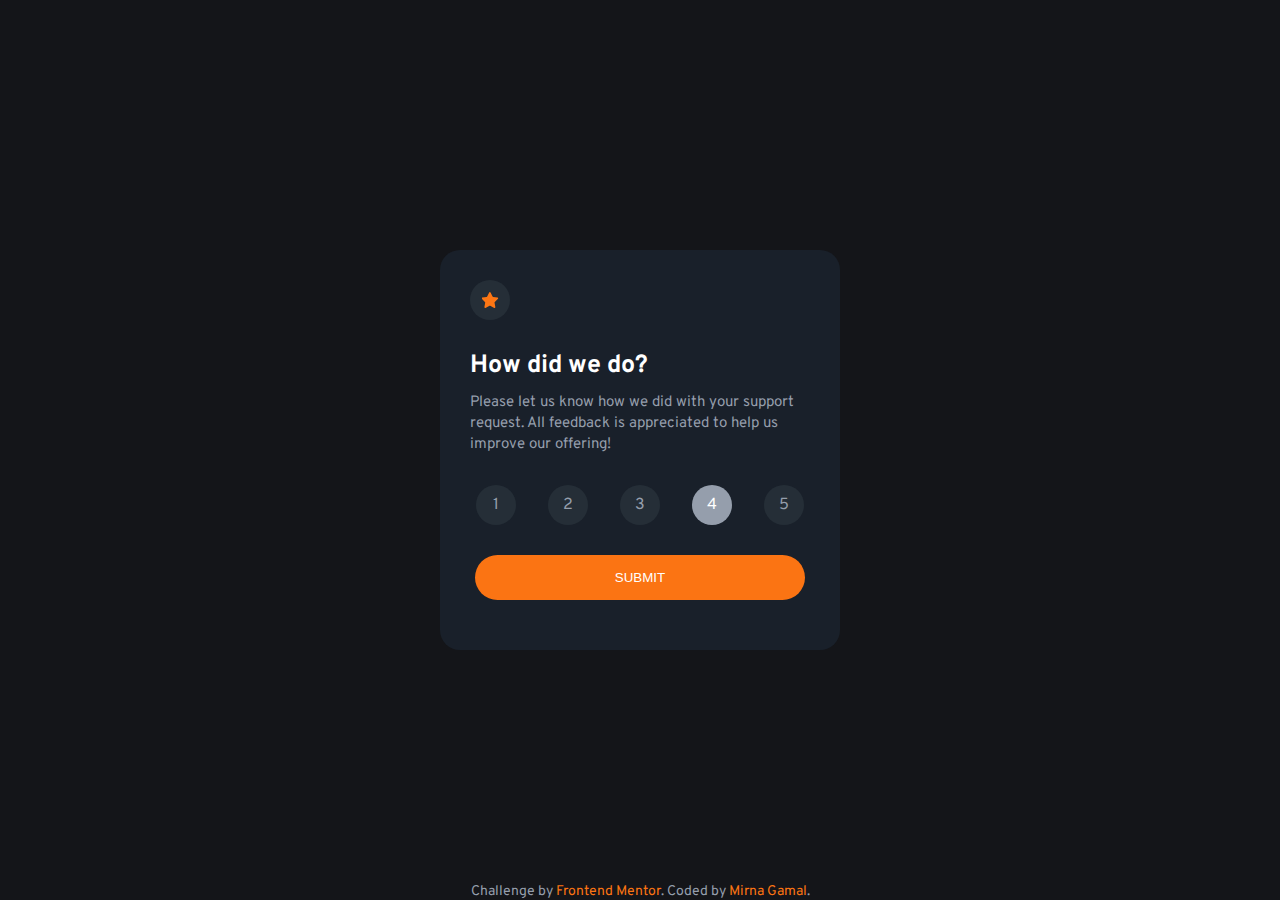
<file: index.html>
<!DOCTYPE html>
<html lang="en">
<head>
  <meta charset="UTF-8">
  <meta name="viewport" content="width=device-width, initial-scale=1.0"> <!-- displays site properly based on user's device -->

  <link rel="icon" type="image/png" sizes="32x32" href="./images/favicon-32x32.png">
  
  <title>Frontend Mentor | Interactive rating component</title>

  <link rel="stylesheet" href="style.css">
</head>
<body>
  <main>
    <div class="image">
        <img src="images/icon-star.svg" alt="">
    </div>
    <div class="text">
        <h1>How did we do?</h1>
        <p>Please let us know how we did with your support request. All feedback is appreciated 
            to help us improve our offering!</p>
    </div>
    <div class="num">
        <ul>
            <li><a href="http://127.0.0.1:5500/one.html">1</a></li>
            <li><a href="http://127.0.0.1:5500/two.html">2</a></li>
            <li><a href="http://127.0.0.1:5500/three.html">3</a></li>
            <li class="active"><a href="http://127.0.0.1:5500/four.html">4</a></li>
            <li><a href="http://127.0.0.1:5500/five.html">5</a></li>
        </ul>
    </div>
    <div class="but">
        <input type="submit">
    </div>
  </main>
  <div class="attribution">
    Challenge by <a href="https://www.frontendmentor.io?ref=challenge" target="_blank">Frontend Mentor</a>. 
    Coded by <a href="#">Mirna Gamal</a>.
  </div>
  
</body>
</html>
</file>
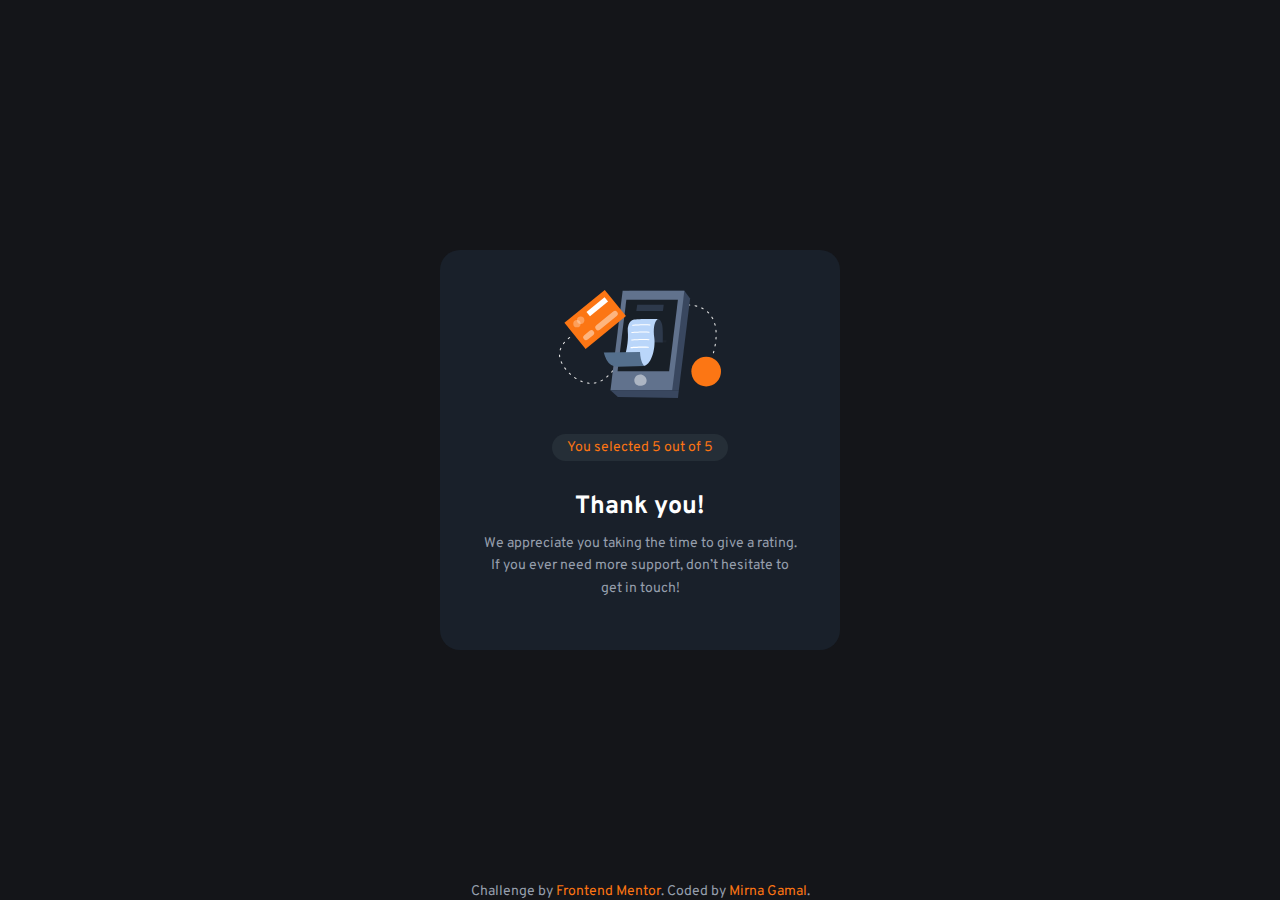
<file: five.html>
<!DOCTYPE html>
<html lang="en">
<head>
  <meta charset="UTF-8">
  <meta name="viewport" content="width=device-width, initial-scale=1.0"> <!-- displays site properly based on user's device -->

  <link rel="icon" type="image/png" sizes="32x32" href="./images/favicon-32x32.png">
  
  <title>Frontend Mentor | Interactive rating component</title>

  <link rel="stylesheet" href="five.css">
</head>
<body>
  <main>
    <div class="image">
        <img src="images/illustration-thank-you.svg" alt="">
    </div>
    <div class="rate">
        <p>You selected 5 out of 5</p>
    </div>
    <div class="text">
        <h1>Thank you!</h1>
        <p> We appreciate you taking the time to give a rating. If you ever need more support, 
            don’t hesitate to get in touch!</p>
    </div>
    
  </main>
  <div class="attribution">
    Challenge by <a href="https://www.frontendmentor.io?ref=challenge" target="_blank">Frontend Mentor</a>. 
    Coded by <a href="#">Mirna Gamal</a>.
  </div>
  
</body>
</html>
</file>
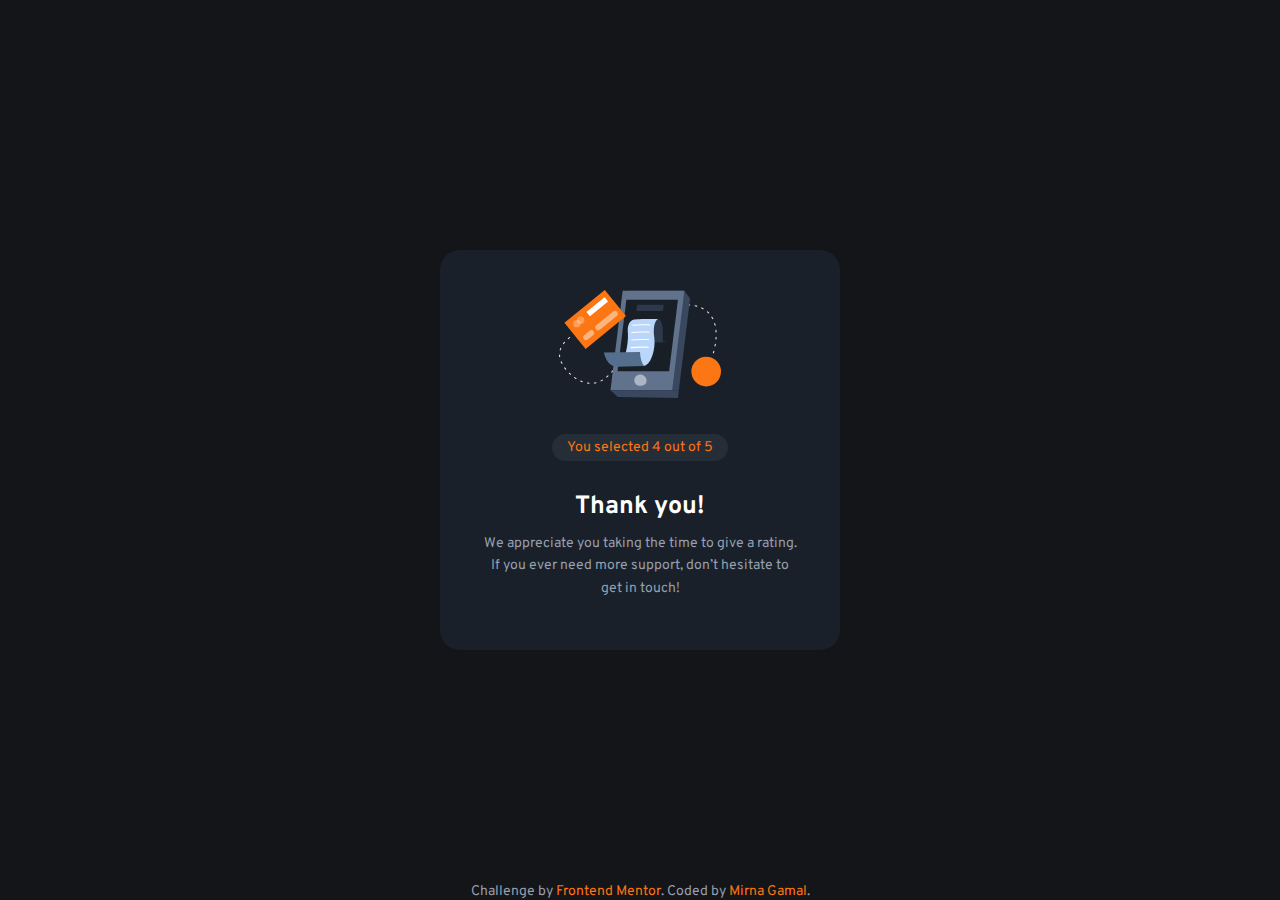
<file: four.html>
<!DOCTYPE html>
<html lang="en">
<head>
  <meta charset="UTF-8">
  <meta name="viewport" content="width=device-width, initial-scale=1.0"> <!-- displays site properly based on user's device -->

  <link rel="icon" type="image/png" sizes="32x32" href="./images/favicon-32x32.png">
  
  <title>Frontend Mentor | Interactive rating component</title>

  <link rel="stylesheet" href="four.css">
</head>
<body>
  <main>
    <div class="image">
        <img src="images/illustration-thank-you.svg" alt="">
    </div>
    <div class="rate">
        <p>You selected 4 out of 5</p>
    </div>
    <div class="text">
        <h1>Thank you!</h1>
        <p> We appreciate you taking the time to give a rating. If you ever need more support, 
            don’t hesitate to get in touch!</p>
    </div>
    
  </main>
  <div class="attribution">
    Challenge by <a href="https://www.frontendmentor.io?ref=challenge" target="_blank">Frontend Mentor</a>. 
    Coded by <a href="#">Mirna Gamal</a>.
  </div>
  
</body>
</html>
</file>
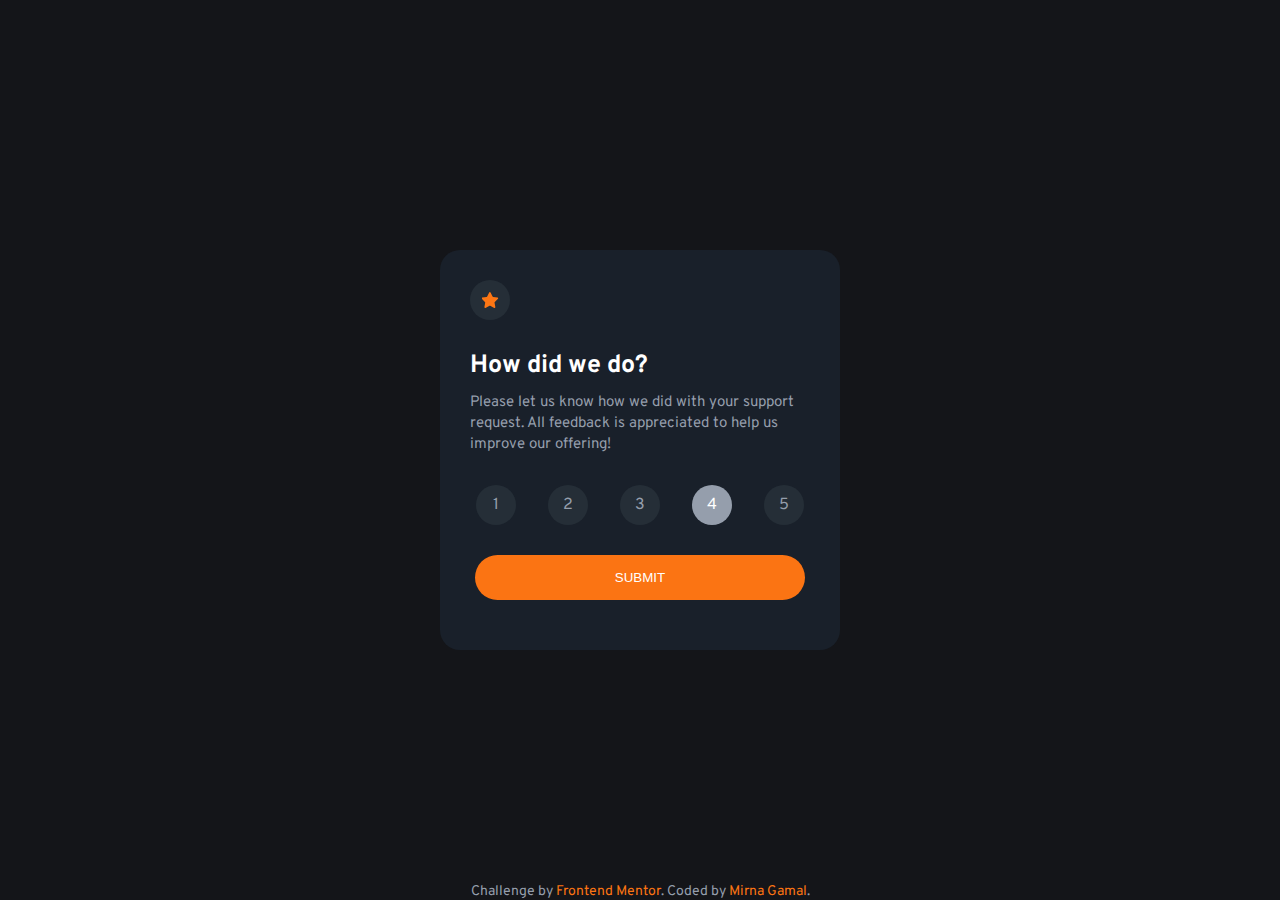
<file: index1.html>
<!DOCTYPE html>
<html lang="en">
<head>
  <meta charset="UTF-8">
  <meta name="viewport" content="width=device-width, initial-scale=1.0"> <!-- displays site properly based on user's device -->

  <link rel="icon" type="image/png" sizes="32x32" href="./images/favicon-32x32.png">
  
  <title>Frontend Mentor | Interactive rating component</title>

  <link rel="stylesheet" href="style.css">
</head>
<body>
  <main>
    <div class="image">
        <img src="images/icon-star.svg" alt="">
    </div>
    <div class="text">
        <h1>How did we do?</h1>
        <p>Please let us know how we did with your support request. All feedback is appreciated 
            to help us improve our offering!</p>
    </div>
    <div class="num">
        <ul>
            <li><a href="http://127.0.0.1:5500/one.html">1</a></li>
            <li><a href="http://127.0.0.1:5500/two.html">2</a></li>
            <li><a href="http://127.0.0.1:5500/three.html">3</a></li>
            <li class="active"><a href="http://127.0.0.1:5500/four.html">4</a></li>
            <li><a href="http://127.0.0.1:5500/five.html">5</a></li>
        </ul>
    </div>
    <div class="but">
        <input type="submit">
    </div>
  </main>
  <div class="attribution">
    Challenge by <a href="https://www.frontendmentor.io?ref=challenge" target="_blank">Frontend Mentor</a>. 
    Coded by <a href="#">Mirna Gamal</a>.
  </div>
  
</body>
</html>
</file>
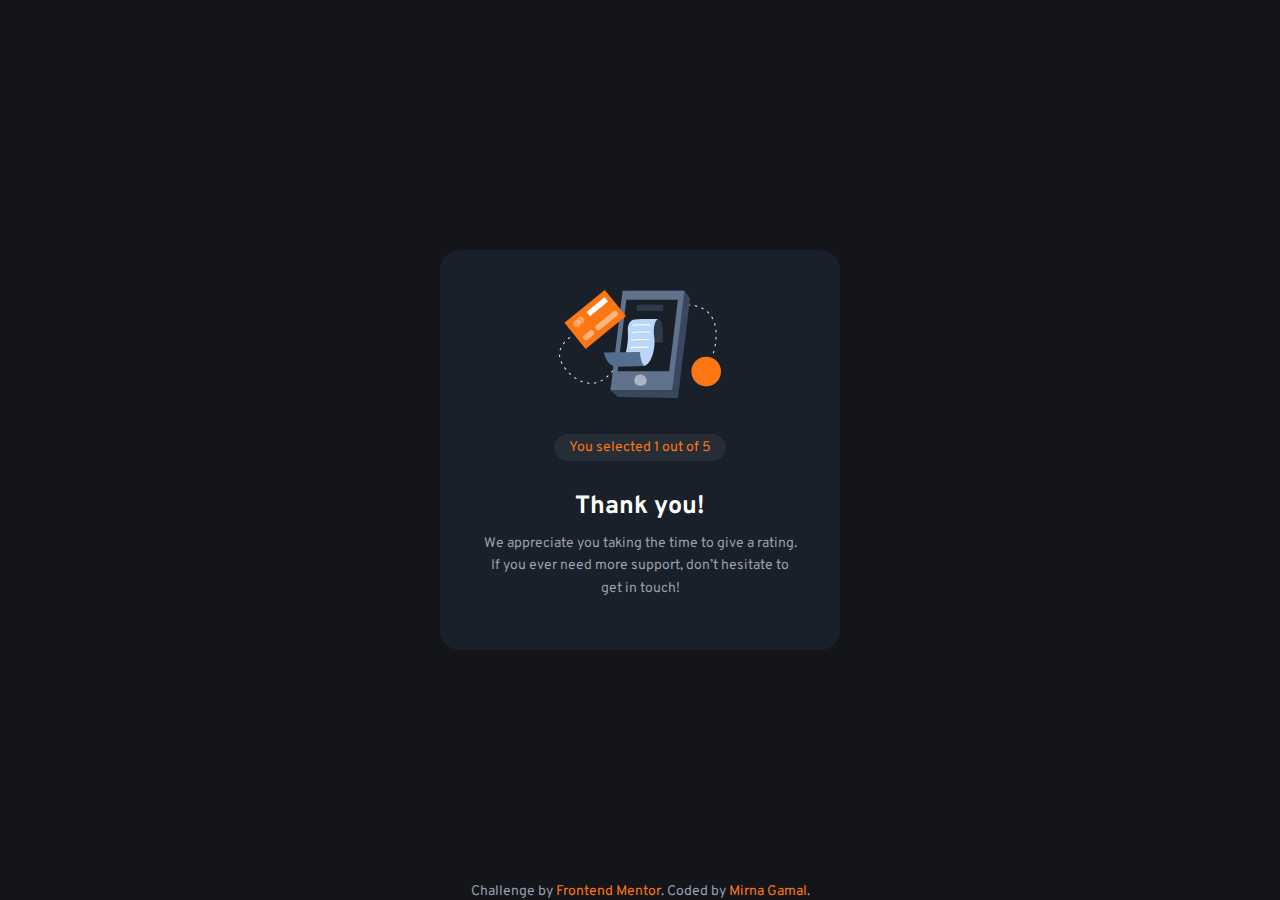
<file: one.html>
<!DOCTYPE html>
<html lang="en">
<head>
  <meta charset="UTF-8">
  <meta name="viewport" content="width=device-width, initial-scale=1.0"> <!-- displays site properly based on user's device -->

  <link rel="icon" type="image/png" sizes="32x32" href="./images/favicon-32x32.png">
  
  <title>Frontend Mentor | Interactive rating component</title>

  <link rel="stylesheet" href="one.css">
</head>
<body>
  <main>
    <div class="image">
        <img src="images/illustration-thank-you.svg" alt="">
    </div>
    <div class="rate">
        <p>You selected 1 out of 5</p>
    </div>
    <div class="text">
        <h1>Thank you!</h1>
        <p> We appreciate you taking the time to give a rating. If you ever need more support, 
            don’t hesitate to get in touch!</p>
    </div>
    
  </main>
  <div class="attribution">
    Challenge by <a href="https://www.frontendmentor.io?ref=challenge" target="_blank">Frontend Mentor</a>. 
    Coded by <a href="#">Mirna Gamal</a>.
  </div>
  
</body>
</html>
</file>
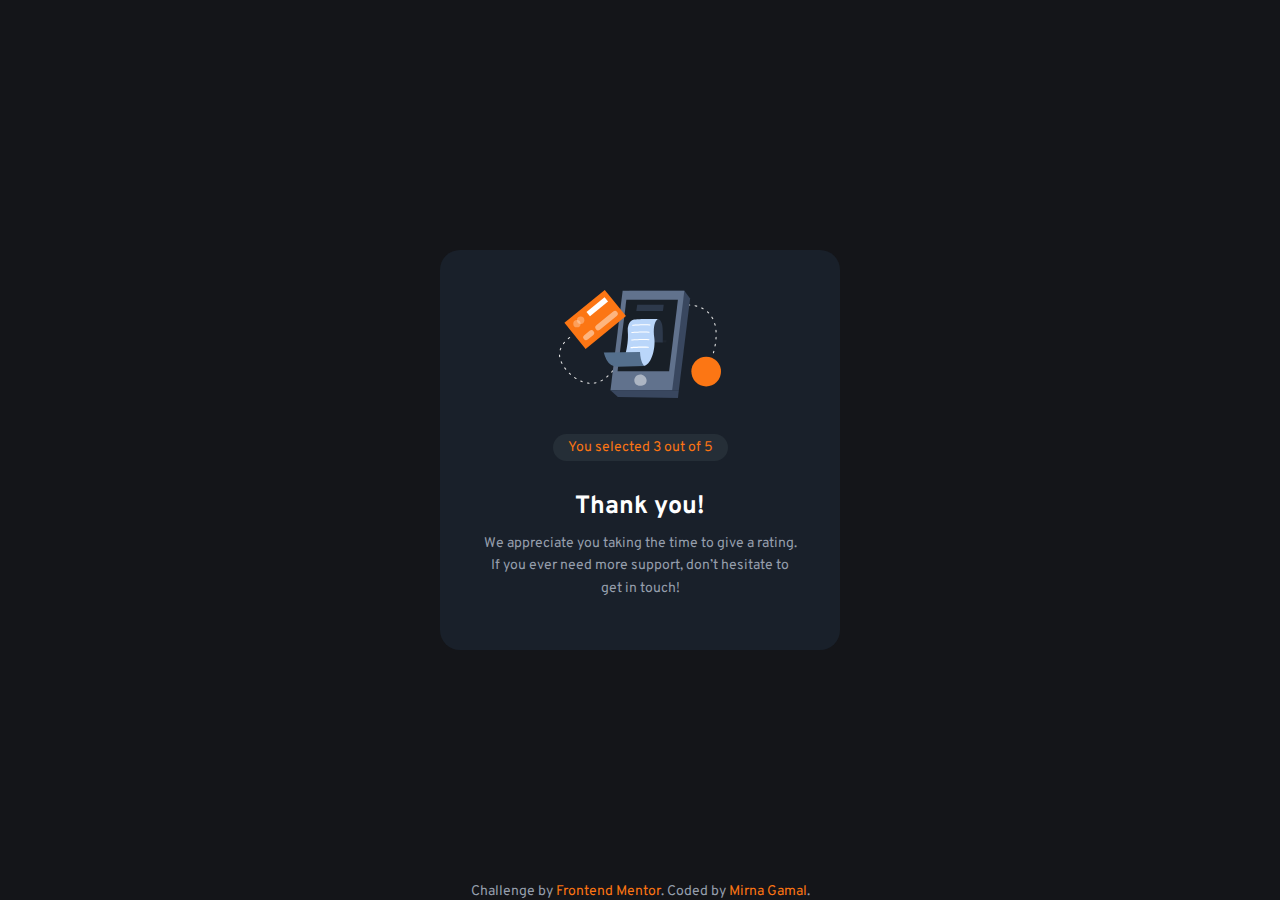
<file: three.html>
<!DOCTYPE html>
<html lang="en">
<head>
  <meta charset="UTF-8">
  <meta name="viewport" content="width=device-width, initial-scale=1.0"> <!-- displays site properly based on user's device -->

  <link rel="icon" type="image/png" sizes="32x32" href="./images/favicon-32x32.png">
  
  <title>Frontend Mentor | Interactive rating component</title>

  <link rel="stylesheet" href="three.css">
</head>
<body>
  <main>
    <div class="image">
        <img src="images/illustration-thank-you.svg" alt="">
    </div>
    <div class="rate">
        <p>You selected 3 out of 5</p>
    </div>
    <div class="text">
        <h1>Thank you!</h1>
        <p> We appreciate you taking the time to give a rating. If you ever need more support, 
            don’t hesitate to get in touch!</p>
    </div>
    
  </main>
  <div class="attribution">
    Challenge by <a href="https://www.frontendmentor.io?ref=challenge" target="_blank">Frontend Mentor</a>. 
    Coded by <a href="#">Mirna Gamal</a>.
  </div>
  
</body>
</html>
</file>
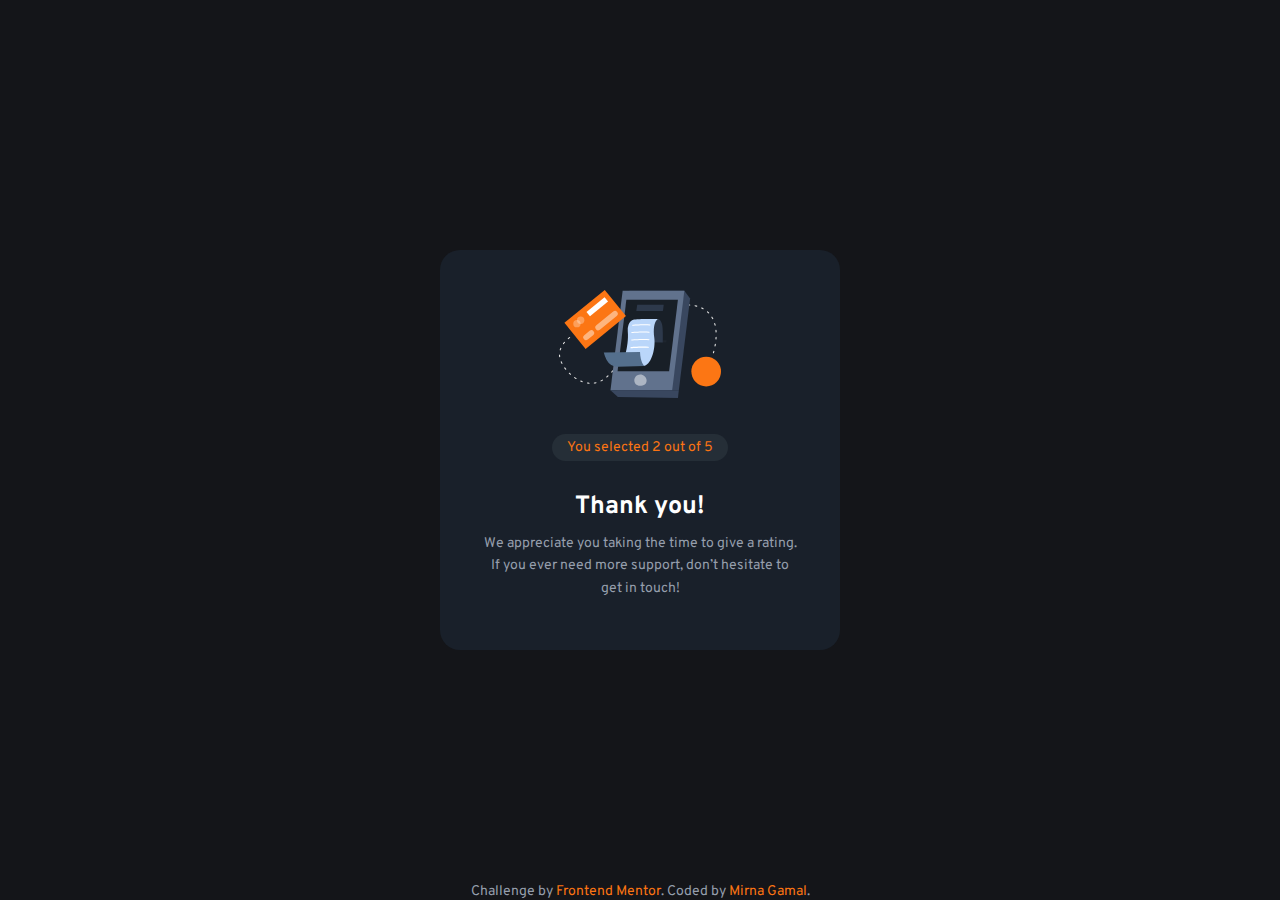
<file: two.html>
<!DOCTYPE html>
<html lang="en">
<head>
  <meta charset="UTF-8">
  <meta name="viewport" content="width=device-width, initial-scale=1.0"> <!-- displays site properly based on user's device -->

  <link rel="icon" type="image/png" sizes="32x32" href="./images/favicon-32x32.png">
  
  <title>Frontend Mentor | Interactive rating component</title>

  <link rel="stylesheet" href="two.css">
</head>
<body>
  <main>
    <div class="image">
        <img src="images/illustration-thank-you.svg" alt="">
    </div>
    <div class="rate">
        <p>You selected 2 out of 5</p>
    </div>
    <div class="text">
        <h1>Thank you!</h1>
        <p> We appreciate you taking the time to give a rating. If you ever need more support, 
            don’t hesitate to get in touch!</p>
    </div>
    
  </main>
  <div class="attribution">
    Challenge by <a href="https://www.frontendmentor.io?ref=challenge" target="_blank">Frontend Mentor</a>. 
    Coded by <a href="#">Mirna Gamal</a>.
  </div>
  
</body>
</html>
</file>
<file: style.css>
@import url('https://fonts.googleapis.com/css2?family=Fraunces:opsz,wght@9..144,700&family=Montserrat:wght@500;700&family=Overpass:wght@400;700&display=swap');

*{
    box-sizing: border-box;
    padding: 0;
    margin: 0;
}
body{
    min-height: 100vh;
    font-family: 'Overpass', sans-serif;
    background-color: #141519;
    display: flex;
    justify-content: center;
    align-items: center;
    flex-direction: column;
    position: relative;
}
main{
    background-color: #19202a;
    max-width: 400px;
    height: 400px;
    position: relative;
    border-radius: 20px;
}
.image{
   margin: 30px;
   position: relative;
   background-color: #252e37;
   border-radius: 50%;
   width: 40px;
   height: 40px;
}
.image img{
    position: absolute;
    left: 50%;
    top: 50%;
    transform: translate(-50%, -50%);
}
.text{
   margin-left: 30px;
   margin-top: 10px;
}
.text h1{
  color: #fff;
  font-size: 25px;
  font-weight: 700;
}
.text p{
  color: hsl(217, 12%, 63%);
  font-size: 15px;
  line-height: 1.4;
  padding: 10px 25px 10px 0;
}
.num{
  padding-top: 20px;
  margin: 0 20px 10px;
}
.num ul{
    list-style: none;
    display: flex;
    justify-content: space-around;
}
.num li{
   background-color: #252e37;
   border-radius: 50%;
   width: 40px;
   height: 40px;
   position: relative;
}
.num li a{
  text-decoration: none;
  color: hsl(217, 12%, 63%);
  position: absolute;
  left: 50%;
  top: 50%;
  transform: translate(-50%, -50%);
  
}
.num li:hover{
    background-color: hsl(25, 97%, 53%);
    cursor: pointer;
}
.num li:hover a{
    color: #fff;
}
ul .active{
    background-color: hsl(217, 12%, 63%);
}
ul .active a{
    color: #fff;
}
.but{
   text-align: center;
}
.but input{
    border-radius: 30px;
    text-transform: uppercase;
    width: 330px;
    background-color: hsl(25, 97%, 53%);
    border: none;
    color: #fff;
    padding: 15px;
    margin-top: 20px;
}
.but input:hover{
    background-color: #fff;
    color: hsl(25, 97%, 53%);
}
.attribution{
    bottom: 0;
    position: absolute;
    color: hsl(217, 12%, 63%);
    text-align: center;
    font-size: 14px;
}
.attribution a{
    text-decoration: none;
    color: hsl(25, 97%, 53%);
}
@media only screen and (max-width: 628px)  {
    main{
        max-width: 300px;
    }
    .but input{
        width: 250px;
    }
}
</file>
<file: five.css>
@import url('https://fonts.googleapis.com/css2?family=Fraunces:opsz,wght@9..144,700&family=Montserrat:wght@500;700&family=Overpass:wght@400;700&display=swap');

*{
    box-sizing: border-box;
    padding: 0;
    margin: 0;
}
body{
    min-height: 100vh;
    font-family: 'Overpass', sans-serif;
    background-color: #141519;
    display: flex;
    justify-content: center;
    align-items: center;
    flex-direction: column;
    position: relative;
}
main{
    background-color: #19202a;
    max-width: 400px;
    height: 400px;
    position: relative;
    border-radius: 20px;
    display: flex;
    align-items: center;
    flex-direction: column;
}
.image{
   margin: 40px auto 20px; 
}
.rate{
    background-color: #252e37;
    border-radius: 20px;
    margin-top: 10px;
}
.rate p{
    color: hsl(25, 97%, 53%);
    padding: 5px 15px;
    font-size: 14px;
}
.text{
    text-align: center;
    margin-top: 30px;
}
.text h1{
    color: #fff;
    font-size: 25px;
    font-weight: 700;
  }
  .text p{
    color: hsl(217, 12%, 63%);
    font-size: 14px;
    line-height: 1.6;
    padding: 10px 20px;
    margin: 0 20px;
  }
  .attribution{
    bottom: 0;
    position: absolute;
    color: hsl(217, 12%, 63%);
    text-align: center;
    font-size: 14px;
}
.attribution a{
    text-decoration: none;
    color: hsl(25, 97%, 53%);
}
@media only screen and (max-width: 628px)  {
    main{
        max-width: 300px;
    }
    
}
</file>
<file: four.css>
@import url('https://fonts.googleapis.com/css2?family=Fraunces:opsz,wght@9..144,700&family=Montserrat:wght@500;700&family=Overpass:wght@400;700&display=swap');

*{
    box-sizing: border-box;
    padding: 0;
    margin: 0;
}
body{
    min-height: 100vh;
    font-family: 'Overpass', sans-serif;
    background-color: #141519;
    display: flex;
    justify-content: center;
    align-items: center;
    flex-direction: column;
    position: relative;
}
main{
    background-color: #19202a;
    max-width: 400px;
    height: 400px;
    position: relative;
    border-radius: 20px;
    display: flex;
    align-items: center;
    flex-direction: column;
}
.image{
   margin: 40px auto 20px; 
}
.rate{
    background-color: #252e37;
    border-radius: 20px;
    margin-top: 10px;
}
.rate p{
    color: hsl(25, 97%, 53%);
    padding: 5px 15px;
    font-size: 14px;
}
.text{
    text-align: center;
    margin-top: 30px;
}
.text h1{
    color: #fff;
    font-size: 25px;
    font-weight: 700;
  }
  .text p{
    color: hsl(217, 12%, 63%);
    font-size: 14px;
    line-height: 1.6;
    padding: 10px 20px;
    margin: 0 20px;
  }
  .attribution{
    bottom: 0;
    position: absolute;
    color: hsl(217, 12%, 63%);
    text-align: center;
    font-size: 14px;
}
.attribution a{
    text-decoration: none;
    color: hsl(25, 97%, 53%);
}
@media only screen and (max-width: 628px)  {
    main{
        max-width: 300px;
    }
    
}
</file>
<file: one.css>
@import url('https://fonts.googleapis.com/css2?family=Fraunces:opsz,wght@9..144,700&family=Montserrat:wght@500;700&family=Overpass:wght@400;700&display=swap');

*{
    box-sizing: border-box;
    padding: 0;
    margin: 0;
}
body{
    min-height: 100vh;
    font-family: 'Overpass', sans-serif;
    background-color: #141519;
    display: flex;
    justify-content: center;
    align-items: center;
    flex-direction: column;
    position: relative;
}
main{
    background-color: #19202a;
    max-width: 400px;
    height: 400px;
    position: relative;
    border-radius: 20px;
    display: flex;
    align-items: center;
    flex-direction: column;
}
.image{
   margin: 40px auto 20px; 
}
.rate{
    background-color: #252e37;
    border-radius: 20px;
    margin-top: 10px;
}
.rate p{
    color: hsl(25, 97%, 53%);
    padding: 5px 15px;
    font-size: 14px;
}
.text{
    text-align: center;
    margin-top: 30px;
}
.text h1{
    color: #fff;
    font-size: 25px;
    font-weight: 700;
  }
  .text p{
    color: hsl(217, 12%, 63%);
    font-size: 14px;
    line-height: 1.6;
    padding: 10px 20px;
    margin: 0 20px;
  }
  .attribution{
    bottom: 0;
    position: absolute;
    color: hsl(217, 12%, 63%);
    text-align: center;
    font-size: 14px;
}
.attribution a{
    text-decoration: none;
    color: hsl(25, 97%, 53%);
}
@media only screen and (max-width: 628px)  {
    main{
        max-width: 300px;
    }
    
}
</file>
<file: three.css>
@import url('https://fonts.googleapis.com/css2?family=Fraunces:opsz,wght@9..144,700&family=Montserrat:wght@500;700&family=Overpass:wght@400;700&display=swap');

*{
    box-sizing: border-box;
    padding: 0;
    margin: 0;
}
body{
    min-height: 100vh;
    font-family: 'Overpass', sans-serif;
    background-color: #141519;
    display: flex;
    justify-content: center;
    align-items: center;
    flex-direction: column;
    position: relative;
}
main{
    background-color: #19202a;
    max-width: 400px;
    height: 400px;
    position: relative;
    border-radius: 20px;
    display: flex;
    align-items: center;
    flex-direction: column;
}
.image{
   margin: 40px auto 20px; 
}
.rate{
    background-color: #252e37;
    border-radius: 20px;
    margin-top: 10px;
}
.rate p{
    color: hsl(25, 97%, 53%);
    padding: 5px 15px;
    font-size: 14px;
}
.text{
    text-align: center;
    margin-top: 30px;
}
.text h1{
    color: #fff;
    font-size: 25px;
    font-weight: 700;
  }
  .text p{
    color: hsl(217, 12%, 63%);
    font-size: 14px;
    line-height: 1.6;
    padding: 10px 20px;
    margin: 0 20px;
  }
  .attribution{
    bottom: 0;
    position: absolute;
    color: hsl(217, 12%, 63%);
    text-align: center;
    font-size: 14px;
}
.attribution a{
    text-decoration: none;
    color: hsl(25, 97%, 53%);
}
@media only screen and (max-width: 628px)  {
    main{
        max-width: 300px;
    }
    
}
</file>
<file: two.css>
@import url('https://fonts.googleapis.com/css2?family=Fraunces:opsz,wght@9..144,700&family=Montserrat:wght@500;700&family=Overpass:wght@400;700&display=swap');

*{
    box-sizing: border-box;
    padding: 0;
    margin: 0;
}
body{
    min-height: 100vh;
    font-family: 'Overpass', sans-serif;
    background-color: #141519;
    display: flex;
    justify-content: center;
    align-items: center;
    flex-direction: column;
    position: relative;
}
main{
    background-color: #19202a;
    max-width: 400px;
    height: 400px;
    position: relative;
    border-radius: 20px;
    display: flex;
    align-items: center;
    flex-direction: column;
}
.image{
   margin: 40px auto 20px; 
}
.rate{
    background-color: #252e37;
    border-radius: 20px;
    margin-top: 10px;
}
.rate p{
    color: hsl(25, 97%, 53%);
    padding: 5px 15px;
    font-size: 14px;
}
.text{
    text-align: center;
    margin-top: 30px;
}
.text h1{
    color: #fff;
    font-size: 25px;
    font-weight: 700;
  }
  .text p{
    color: hsl(217, 12%, 63%);
    font-size: 14px;
    line-height: 1.6;
    padding: 10px 20px;
    margin: 0 20px;
  }
  .attribution{
    bottom: 0;
    position: absolute;
    color: hsl(217, 12%, 63%);
    text-align: center;
    font-size: 14px;
}
.attribution a{
    text-decoration: none;
    color: hsl(25, 97%, 53%);
}
@media only screen and (max-width: 628px)  {
    main{
        max-width: 300px;
    }
    
}
</file>
